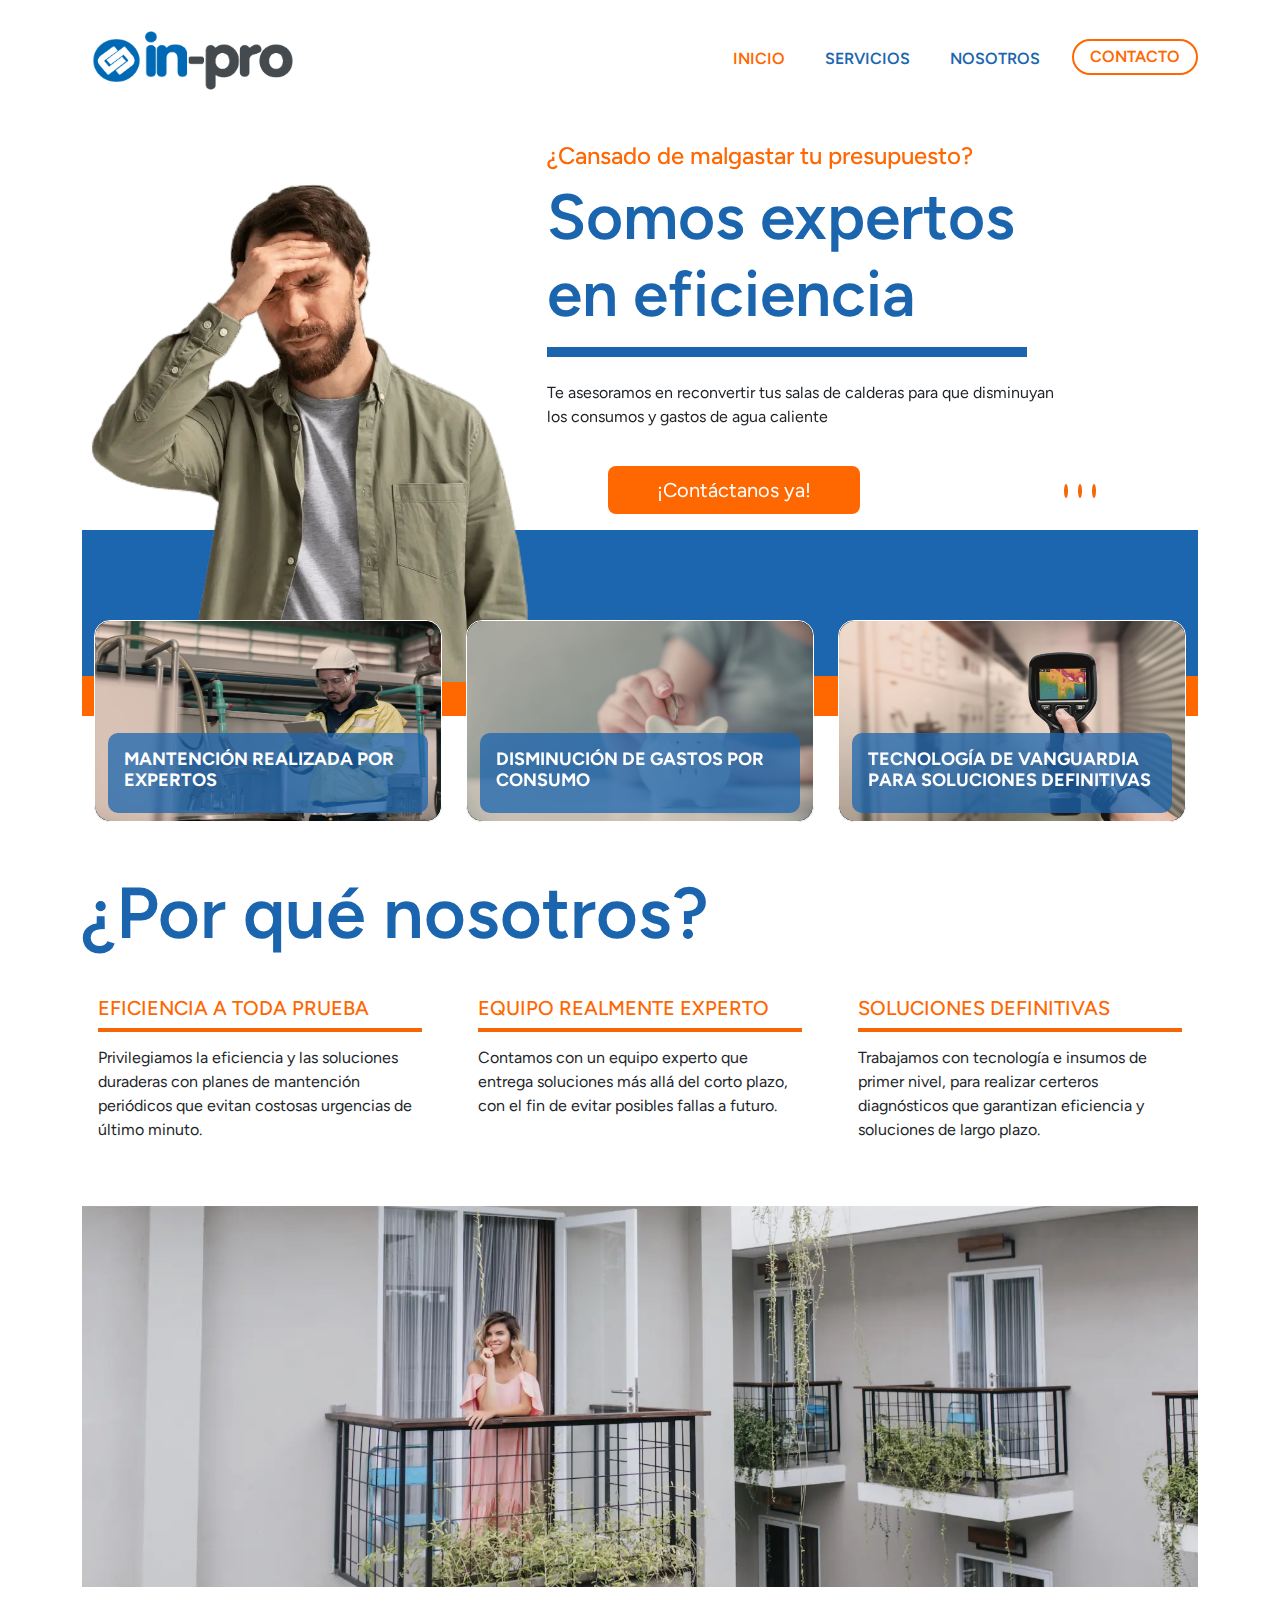
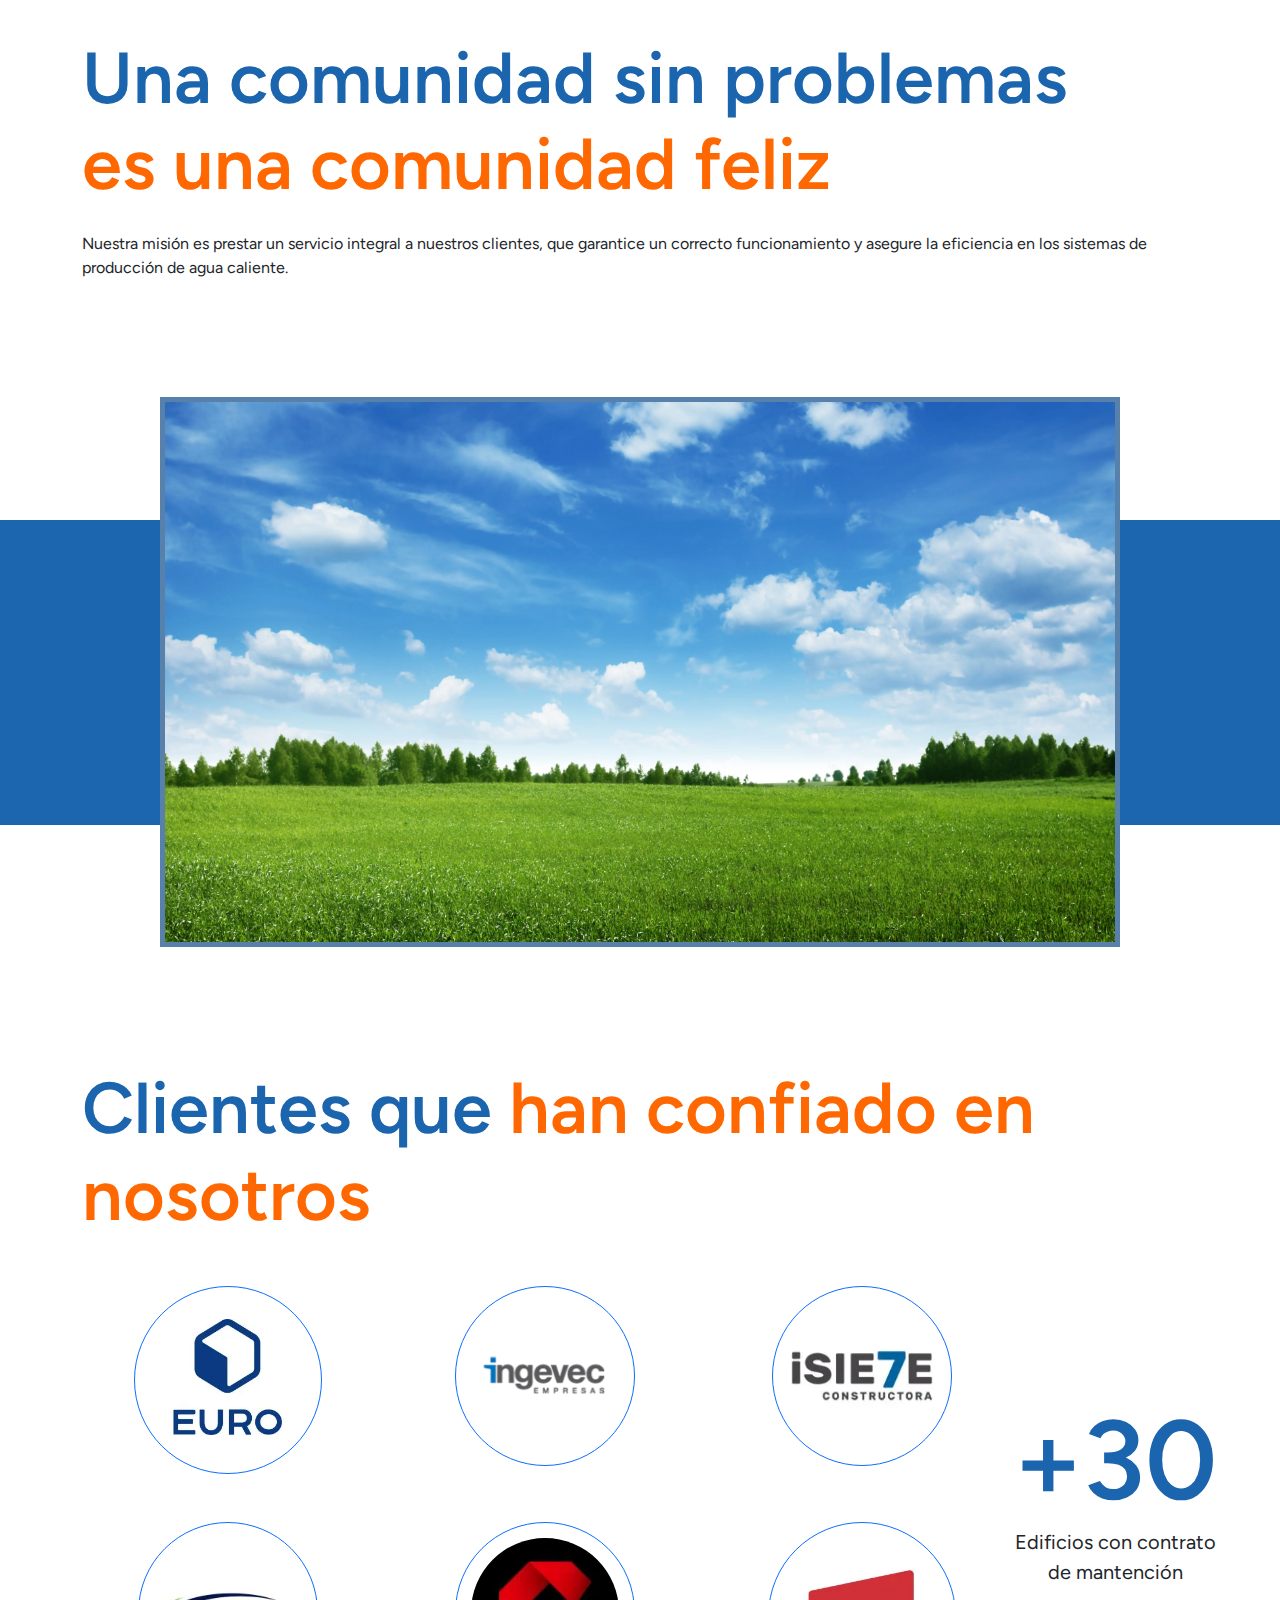
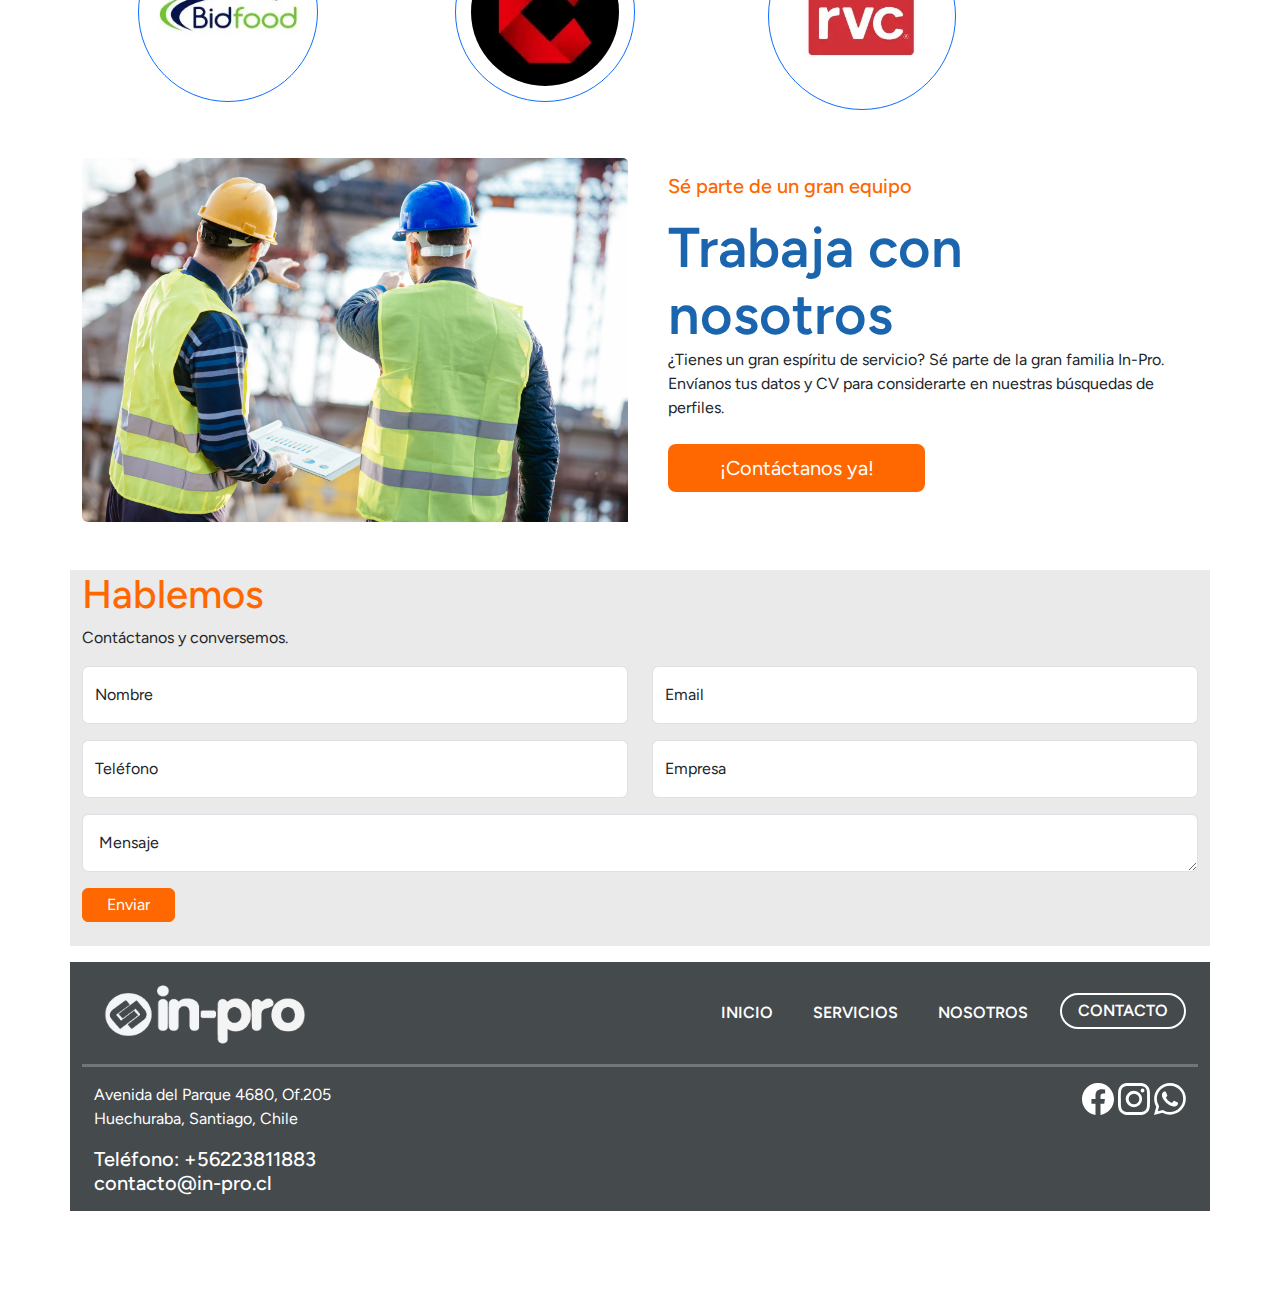
<file: index.html>
<!DOCTYPE html>
<html lang="es">
<head>
  <meta charset="UTF-8">
  <meta name="viewport" content="width=device-width, initial-scale=1.0">
  <title>In-Pro</title>
  <link href="https://cdn.jsdelivr.net/npm/bootstrap@5.3.0/dist/css/bootstrap.min.css" rel="stylesheet">
  <!-- <link href="https://fonts.googleapis.com/css2?family=Roboto:wght@400;700&display=swap" rel="stylesheet"> -->
  <link rel="preconnect" href="https://fonts.googleapis.com">
  <link rel="preconnect" href="https://fonts.gstatic.com" crossorigin>
  <link href="https://fonts.googleapis.com/css2?family=Figtree:ital,wght@0,300..900;1,300..900&display=swap" rel="stylesheet">
  <link href="./assets/css/main.css" rel="stylesheet">

  <script src="https://cdn.jsdelivr.net/npm/@popperjs/core@2.11.6/dist/umd/popper.min.js"></script>
  <script src="https://cdn.jsdelivr.net/npm/bootstrap@5.3.0/dist/js/bootstrap.min.js"></script>

  <style>
    .card-box-title-style{
      background-color: #1c65afbf;
      height: 60px;
      margin-top: 7rem;
      margin-left: 0.8rem;
      margin-right: 0.8rem;
      padding-bottom: 4rem;
      border-radius: 10px;
    }

    .text-primary3{
      color: white !important;
      font-weight: bolder !important;
      font-size: 18px !important;
    }
    
    @media (min-width: 1200px) {
      .display-1 {
          font-size: 7rem !important;
      }
    }

    .style-toggler{
      border-color: darkgray;
    }

    .navbar-toggler-icon {
      background-image: url("data:image/svg+xml,%3Csvg xmlns='http://www.w3.org/2000/svg' viewBox='0 0 30 30'%3E%3Cpath stroke='gray' stroke-linecap='round' stroke-miterlimit='10' stroke-width='2' d='M4 7h22M4 15h22M4 23h22'/%3E%3C/svg%3E");
    }

    .video-container2 {
      /* position: relative; */
      width: 100%;
      max-width: 960px;
      background-color: #5781ab;
      margin: auto;
      padding: 5px;
  }
  </style>

</head>
<body class="bg-white text-gray-800">

  <!-- Navbar -->
  <nav class="navbar navbar-expand-lg navbar-light bg-white py-3">
    <div class="container">
      <a class="navbar-brand" href="#">
        <img src="./assets/img/Inpro-Logo.png" alt="Logo" class="d-inline-block align-text-top logo-image">
        <!-- <span class="text-2xl fw-bold text-gray-700">in-pro</span> -->
      </a>
      <button class="navbar-toggler" type="button" data-bs-toggle="collapse" data-bs-target="#navbarNav" aria-controls="navbarNav" aria-expanded="false" aria-label="Toggle navigation">
        <span class="navbar-toggler-icon"></span>
      </button>
      <div class="collapse navbar-collapse" id="navbarNav">
        <ul class="navbar-nav ms-auto">
          <li class="nav-item">

            <a class="nav-link text-orange color-orange me-4  size-title-navbar" href="index.html">INICIO</a>
          </li>
          <li class="nav-item">
            <a class="nav-link text-primary me-4 color-blue-navbar size-title-navbar" href="servicios.html">SERVICIOS</a>
          </li>
          <li class="nav-item">
            <a class="nav-link text-primary me-4 color-blue-navbar size-title-navbar" href="nosotros.html">NOSOTROS</a>
          </li>
          <li class="nav-item">
            <a class="nav-link text-orange border border-orange rounded px-3 py-1 rounded-pill color-orange border-color-orange size-title-navbar border-2" href="#nosotros">CONTACTO</a>
          </li>
        </ul>
      </div>
    </div>
  </nav>

  <!-- Cuadro flotante de Whatsapp -->
  <!-- <div class="border whatsapp-card">
    <div class="whatsapp-icon">
      <img src="https://upload.wikimedia.org/wikipedia/commons/6/6b/WhatsApp.svg" alt="WhatsApp Icon">
    </div>
    <h5 class="fw-bold text-white whatsapp-title">¿Alguna duda?</h5>
    <p class="mb-0 text-white fw-light whatsapp-text">Comunícate aquí con nosotros</p>
  </div> -->

  <!-- Hero Section -->
  <!-- <section class="container d-flex flex-column flex-md-row align-items-start py-4">
    <div class="col-md-5">
      <img src="./assets/img/img1.png" alt="Persona preocupada" class="z-0 img-fluid mx-auto d-block height-img">
    </div>
    <div class="col-md-7 text-center text-md-start mt-md-0 align-top">
      <h2 class="fs-4 text-orange color-orange">¿Cansado de malgastar tu presupuesto?</h2>
      <h1 class="mt-2 display-2 fw-bold text-primary color-blue-title size-title-carousel">Somos expertos<br>en eficiencia</h1>
      <div class="blue-row"></div>        
      <p class="mt-4 size-content-txt-carousel">Te asesoramos en reconvertir tus salas de calderas para que disminuyan los consumos y gastos de agua caliente</p>
      <button class="btn btn-lg btn-orange px-5 mt-4">¡Contáctanos ya!</button>
    </div>
  </section> -->

  <!-- CAROUSEL -->
  <!-- <div id="carouselExampleDark" class="carousel carousel-dark slide"> -->
    <div id="carouselExampleDark" class="carousel carousel-dark slide" data-bs-ride="carousel">
      <!-- <div class="carousel-indicators">
        <button type="button" data-bs-target="#carouselExampleDark" data-bs-slide-to="0" class="active" aria-current="true" aria-label="Slide 1"></button>
        <button type="button" data-bs-target="#carouselExampleDark" data-bs-slide-to="1" aria-label="Slide 2"></button>
        <button type="button" data-bs-target="#carouselExampleDark" data-bs-slide-to="2" aria-label="Slide 3"></button>
      </div> -->
      <div class="carousel-inner">
        <div class="carousel-item active" data-bs-interval="2000">
          <!-- <img src="./assets/img/Inpro-Logo.png" class="d-block w-100" alt="...">
          <div class="carousel-caption d-none d-md-block">
            <h5>First slide label</h5>
            <p>Some representative placeholder content for the first slide.</p>
          </div> -->
  
          <section class="container d-flex flex-column flex-md-row align-items-start py-4">
            <div class="col-md-5">
              <!-- <img src="./assets/img/img_1.png" alt="Persona preocupada" class="z-0 img-fluid mx-auto d-block height-img"> -->
              <img src="./assets/img/img_1.webp" alt="Persona preocupada" class="z-0 img-fluid mx-auto d-block height-img">
            </div>
            <div class="col-md-7 text-center text-md-start mt-md-0 align-top">
              <h2 class="fs-4 text-orange color-orange">¿Cansado de malgastar tu presupuesto?</h2>
              <h1 class="mt-2 display-12 fw-bold text-primary color-blue-title size-title-carousel">Somos expertos<br>en eficiencia</h1>
              <!-- Franja azul -->
              <div class="blue-row"></div>
                
              <p class="mt-4 size-content-txt-carousel">Te asesoramos en reconvertir tus salas de calderas para que disminuyan los consumos y gastos de agua caliente</p>
              <!-- <p class="mt-4 text-secondary">Te asesoramos en reconvertir tus salas de calderas para que disminuyan los consumos y gastos de agua caliente</p> -->
              <!-- <button class="btn btn-lg btn-orange px-5 mt-4">¡Contáctanos ya!</button> -->
            </div>
          </section>
  
        </div>
        <div class="carousel-item" data-bs-interval="2000">
          <section class="container d-flex flex-column flex-md-row align-items-start py-4">
            <div class="col-md-5">
              <!-- <img src="./assets/img/img_2.png" alt="Persona preocupada" class="z-0 img-fluid mx-auto d-block height-img"> -->
              <img src="./assets/img/img_2.webp" alt="Persona preocupada" class="z-0 img-fluid mx-auto d-block height-img">
            </div>
            <div class="col-md-7 text-center text-md-start mt-md-0 align-top">
              <h2 class="fs-4 text-orange color-orange">¿Cansado de problemas con el agua caliente?</h2>
              <h1 class="mt-2 display-12 fw-bold text-primary color-blue-title size-title-carousel">Expertos en producción<br>de agua caliente</h1>
              <!-- Franja azul -->
              <div class="blue-row"></div>
                
              <p class="mt-4 size-content-txt-carousel">Contamos con vasta experiencia en el diseño, montaje y mantención de sistemas de producción de agua caliente</p>
              <!-- <p class="mt-4 text-secondary">Te asesoramos en reconvertir tus salas de calderas para que disminuyan los consumos y gastos de agua caliente</p> -->
              <!-- <button class="btn btn-lg btn-orange px-5 mt-4">¡Contáctanos ya!</button> -->
            </div>
          </section>
        </div>
        <div class="carousel-item" data-bs-interval="2000">
          <section class="container d-flex flex-column flex-md-row align-items-start py-4">
            <div class="col-md-5">
              <!-- <img src="./assets/img/img_3.png" alt="Persona preocupada" class="z-0 img-fluid mx-auto d-block height-img"> -->
              <img src="./assets/img/img_3.webp" alt="Persona preocupada" class="z-0 img-fluid mx-auto d-block height-img">
            </div>
            <div class="col-md-7 text-center text-md-start mt-md-0 align-top">
              <h2 class="fs-4 text-orange color-orange">¿Cansado de reparaciones urgentes?</h2>
              <h1 class="mt-2 display-12 fw-bold text-primary color-blue-title size-title-carousel">Contamos con<br>tecnología de punta</h1>
              <!-- Franja azul -->
              <div class="blue-row"></div>
                
              <p class="mt-4 size-content-txt-carousel">Contamos con tecnología de vanguardia, lo que nos permite diagnosticas las fallas y asegurar soluciones definitivas</p>
              <!-- <p class="mt-4 text-secondary">Te asesoramos en reconvertir tus salas de calderas para que disminuyan los consumos y gastos de agua caliente</p> -->
              <!-- <button class="btn btn-lg btn-orange px-5 mt-4">¡Contáctanos ya!</button> -->
            </div>
          </section>
        </div>
  
        <!-- <div class="row">
          <button class="btn btn-lg btn-orange px-5 mt-4">¡Contáctanos ya!</button>
          <div class="carousel-indicators">
            <button type="button" data-bs-target="#carouselExampleDark" data-bs-slide-to="0" class="active" aria-current="true" aria-label="Slide 1"></button>
            <button type="button" data-bs-target="#carouselExampleDark" data-bs-slide-to="1" aria-label="Slide 2"></button>
            <button type="button" data-bs-target="#carouselExampleDark" data-bs-slide-to="2" aria-label="Slide 3"></button>
          </div>
        </div> -->
        <!-- Contenedor del Botón y los Indicadores del Carrusel -->
        <div class="carousel-footer">
          <!-- <button class="btn btn-orange">¡Contáctanos ya!</button> -->
          <div class="container">
            <div class="col-md-6">
             <!-- <div class="carousel-indicators-btn"> -->
                <button class="btn btn-lg btn-orange px-5 mt-4" style="position: absolute !important; left: 38rem !important; bottom: 12rem !important;">¡Contáctanos ya!</button>
              <!-- <div> -->
            </div>
            <div class="col-md-6">
              <div class="carousel-indicators">
                <button type="button" data-bs-target="#carouselExampleDark" data-bs-slide-to="0" class="active" aria-current="true" aria-label="Slide 1"></button>
                <button type="button" data-bs-target="#carouselExampleDark" data-bs-slide-to="1" aria-label="Slide 2"></button>
                <button type="button" data-bs-target="#carouselExampleDark" data-bs-slide-to="2" aria-label="Slide 3"></button>
              </div> 
            </div>
          </div>  
        </div>
  
      </div>
      <!-- <button class="carousel-control-prev" type="button" data-bs-target="#carouselExampleDark" data-bs-slide="prev">
        <span class="carousel-control-prev-icon" aria-hidden="true"></span>
        <span class="visually-hidden">Previous</span>
      </button>
      <button class="carousel-control-next" type="button" data-bs-target="#carouselExampleDark" data-bs-slide="next">
        <span class="carousel-control-next-icon" aria-hidden="true"></span>
        <span class="visually-hidden">Next</span>
      </button> -->
    </div>

  <div class="container">
    <div class="z-n1 color-footer-carousel-blue py-6 d-flex align-items-center text-gray-700 fw-bold mt-negative-blue-row">&nbsp;</div>
    <div class="z-0 color-footer-carousel-orange py-2 d-flex align-items-center text-gray-700 fw-bold">&nbsp;</div>
  </div>
  
  <div class="d-flex justify-content-center align-items-center full-height">
    <div class="container row row-cols-1 row-cols-md-3 g-4">
      <div class="col">
        <div class="card text-bg-dark card-style">
          <!-- <img src="./assets/img/img__4.jpg" class="card-img" alt="..."> -->
          <img src="./assets/img/img__4.webp" class="card-img" alt="...">
          <div class="card-img-overlay card-box-title-style">
            <h5 class="card-title text-primary3">MANTENCIÓN REALIZADA POR EXPERTOS</h5>
            <!-- <h5 class="card-title mt-8 text-primary2">MANTENCIÓN REALIZADA POR EXPERTOS</h5> -->
            <!-- <span class="badge card-title mt-8 text-bg-primary">MANTENCIÓN REALIZADA POR EXPERTOS</span> -->
            <!-- <span class="badge text-bg-primary">
              <h5 class="card-title mt-8 text-primary2">MANTENCIÓN REALIZADA POR EXPERTOS</h5>
            </span> -->
            <!-- <p class="card-text">This is a wider card with supporting text below as a natural lead-in to additional content. This content is a little bit longer.</p>
            <p class="card-text"><small>Last updated 3 mins ago</small></p> -->
          </div>
        </div>
      </div>
      <div class="col">
        <div class="card text-bg-dark card-style">
          <!-- <img src="./assets/img/img__5.jpg" class="card-img" alt="..."> -->
          <img src="./assets/img/img__5.webp" class="card-img" alt="...">
          <div class="card-img-overlay card-box-title-style">
            <h5 class="card-title text-primary3">DISMINUCIÓN DE GASTOS POR CONSUMO</h5>
            <!-- <p class="card-text">This is a wider card with supporting text below as a natural lead-in to additional content. This content is a little bit longer.</p>
            <p class="card-text"><small>Last updated 3 mins ago</small></p> -->
          </div>
        </div>
      </div>
      <div class="col">
        <div class="card text-bg-dark card-style">
          <!-- <img src="./assets/img/img__6.jpg" class="card-img" alt="..."> -->
          <img src="./assets/img/img__6.webp" class="card-img" alt="...">
          <div class="card-img-overlay card-box-title-style">
            <h5 class="card-title text-primary3">TECNOLOGÍA DE VANGUARDIA PARA SOLUCIONES DEFINITIVAS</h5>
            <!-- <p class="card-text">This is a wider card with supporting text below as a natural lead-in to additional content. This content is a little bit longer.</p>
            <p class="card-text"><small>Last updated 3 mins ago</small></p> -->
          </div>
        </div>
      </div>
    </div>
  </div>
  <!-- Footer -->
  <!-- <footer class="bg-light-blue py-5">
    <div class="container d-flex flex-column flex-md-row justify-content-between align-items-center">
      <div class="d-flex mb-4 mb-md-0">
        <div class="p-2 bg-gray-300"></div>
        <div class="p-2 bg-gray-300"></div>
        <div class="p-2 bg-gray-300"></div>
        <div class="p-2 bg-gray-300"></div>
      </div>
      <div class="d-flex align-items-center text-gray-700 fw-bold">
        <span>¿Alguna duda?</span>
        <a href="#" class="btn btn-success ms-3 d-flex align-items-center">
          <span>Comunícate aquí con nosotros</span>
          <svg xmlns="http://www.w3.org/2000/svg" fill="none" viewBox="0 0 24 24" stroke="currentColor" class="ms-2" width="24" height="24">
            <path stroke-linecap="round" stroke-linejoin="round" stroke-width="2" d="M3 10h2a1 1 0 011 1v6a1 1 0 01-1 1H3a1 1 0 01-1-1v-6a1 1 0 011-1zM8 10h3v3H8v-3zM14 10h2a1 1 0 011 1v6a1 1 0 01-1 1h-2a1 1 0 01-1-1v-6a1 1 0 011-1zM19 10h3v3h-3v-3z" />
          </svg>
        </a>
      </div>
    </div>
  </footer> -->

  <!-- POR QUE NOSOTROS -->

  <div class="container mt-5 mb-5">
    <h1 class="mt-2 mb-4 display-2 fw-bold text-primary color-blue-title size-title-carousel">¿Por qué nosotros?</h1>

    <div class="row">

      <div class="col-sm-4 mb-2 mb-sm-0">
        <div class="card border border-0">
          <div class="card-body">
            <h5 class="card-title color-orange">EFICIENCIA A TODA PRUEBA</h5>
            <div class="orange-row"></div>
            <p class="card-text">Privilegiamos la eficiencia y las soluciones duraderas con planes de mantención periódicos que evitan costosas urgencias de último minuto.</p>
          </div>
        </div>
      </div>

      <div class="col-sm-4">
        <div class="card border border-0">
          <div class="card-body">
            <h5 class="card-title color-orange">EQUIPO REALMENTE EXPERTO</h5>
            <div class="orange-row"></div>
            <p class="card-text">Contamos con un equipo experto que entrega soluciones más allá del corto plazo, con el fin de evitar posibles fallas a futuro.</p>
          </div>
        </div>
      </div>

      <div class="col-sm-4">
        <div class="card border border-0">
          <div class="card-body">
            <h5 class="card-title color-orange">SOLUCIONES DEFINITIVAS</h5>
            <div class="orange-row"></div>
            <p class="card-text">Trabajamos con tecnología e insumos de primer nivel, para realizar certeros diagnósticos que garantizan eficiencia y soluciones de largo plazo.</p>
          </div>
        </div>
      </div>

    </div>

  </div>

<!-- IMAGEN UNA COMUNIDAD SIN PROBLEMAS... -->
<div class="container">
  <!-- <img src="./assets/img/img7.png" class="img-fluid" alt="..."> -->
  <img src="./assets/img/img7.webp" class="img-fluid" alt="...">

  <h1 class="mt-5 display-2 fw-bold text-primary color-blue-title size-title-carousel mb-md-0" >Una comunidad sin problemas</h1>
  <h1 class="mb-4 display-2 fw-bold text-primary color-orange size-title-carousel">es una comunidad feliz</h1>

  <p>
    <!-- Nuestra misión es prestar un servicio integral, de asesorías, proyectos, ejecución y mantención de instalaciones constructoras, inmobiliarias y empresas de todo tipo que requieran de diseño o ejecución, de instalaciones. -->
    Nuestra misión es prestar un servicio integral a nuestros clientes, que garantice un correcto funcionamiento y asegure la eficiencia en los sistemas de producción de agua caliente.
  </p>

</div>

<!-- BARRA AZUL Y VIDEO-->

<div class="color-footer-carousel-blue py-11 d-flex align-items-center text-gray-700 fw-bold mt-15 mb-15 position-relative">
  &nbsp;
  <div class="position-absolute top-50 start-50 translate-middle video-container2">
    <!-- Logo y Título en la esquina superior izquierda -->
    <!-- <div class="video-header">
      <img src="https://via.placeholder.com/50" alt="Inpro Logo">
      <h4>Presentación Inpro</h4>
    </div> -->
  
    <!-- Visor de YouTube -->

    <!-- <iframe width="100%" height="540" src="https://www.youtube.com/embed/frHMIT0hkCI"  -->

    <!-- <iframe width="100%" height="540" src="./assets/img/video2.mp4" 
            title="Presentación Inpro" frameborder="0" 
            allow="accelerometer; autoplay; clipboard-write; encrypted-media; gyroscope; picture-in-picture; web-share" 
            allowfullscreen>
    </iframe> -->

    <!-- <img src="./assets/img/img_video.jpg" alt="Presentación Inpro" style="width: 100%; height: 540px; object-fit: cover;" /> -->
    <img src="./assets/img/img_video.webp" alt="Presentación Inpro" style="width: 100%; height: 540px; object-fit: cover;" />

  </div>

</div>

<!-- CLIENTES QUE CONFIAN -->

<div class="container">
  <h1 class="mt-5 display-2 fw-bold text-primary color-blue-title size-title-carousel mb-md-0" >
    <span class="color-blue-title">Clientes que </span> 
    <span class="color-orange">han confiado en nosotros</span>
  </h1>
</div>

<!-- POR QUE NOSOTROS -->

<div class="container mt-5 mb-5">

  <div class="row">
    <div class="col-md-10">
      <div class="row justify-content-center">
    
        <div class="col-sm-4 mb-2 mb-sm-0 text-center">
          <div class="border border-primary rounded-circle" style="/* padding: 0px; */width: 11.75rem;height: 11.75rem;display: inline-block;">
            <!-- <img src="./assets/img/logos_clientes/eurocl_logo.jpeg" alt="eurocl logo" style="width: 7.25rem;height: 11.25rem;object-fit: contain;"> -->
            <img src="./assets/img/logos_clientes/eurocl_logo.webp" alt="eurocl logo" style="width: 7.25rem;height: 11.25rem;object-fit: contain;">
          </div>
        </div>
    
        <div class="col-sm-4 mb-2 mb-sm-0 text-center">
          <div class="border border-0">
            <!-- <img src="./assets/img/logos_clientes/ingevec2_logo.png" class="rounded-circle border border-primary" alt="..." style="padding: 0.938rem !important; width: 11.25rem !important; height: 11.25rem !important;"> -->
            <img src="./assets/img/logos_clientes/ingevec2_logo.webp" class="rounded-circle border border-primary" alt="..." style="padding: 0.938rem !important; width: 11.25rem !important; height: 11.25rem !important;">
          </div>
        </div>
    
        <div class="col-sm-4 mb-2 mb-sm-0 text-center">
          <div class="border border-0">
            <!-- <img src="./assets/img/logos_clientes/isie7e_logo.jpeg" class="rounded-circle border border-primary" alt="..." style="padding: 0.938rem !important; width: 11.25rem !important; height: 11.25rem !important;"> -->
            <img src="./assets/img/logos_clientes/isie7e_logo.webp" class="rounded-circle border border-primary" alt="..." style="padding: 0.938rem !important; width: 11.25rem !important; height: 11.25rem !important;">
          </div>
        </div>
    
      </div>
    
      <div class="row justify-content-center mt-5">
    
        <div class="col-sm-4 mb-2 mb-sm-0 text-center">
          <div class="border border-0">
            <!-- <img src="./assets/img/logos_clientes/bidfood_logo.jpeg" class="rounded-circle border border-primary" alt="..." style="padding: 0.938rem !important; width: 11.25rem !important; height: 11.25rem !important;"> -->
            <img src="./assets/img/logos_clientes/bidfood_logo.webp" class="rounded-circle border border-primary" alt="..." style="padding: 0.938rem !important; width: 11.25rem !important; height: 11.25rem !important;">
          </div>
        </div>
    
        <div class="col-sm-4 mb-2 mb-sm-0 text-center">
          <div class="border border-0">
            <!-- <img src="./assets/img/logos_clientes/copahue_logo.jpeg" class="rounded-circle border border-primary" alt="..." style="padding: 0.938rem !important; width: 11.25rem !important; height: 11.25rem !important;"> -->
            <img src="./assets/img/logos_clientes/copahue_logo.webp" class="rounded-circle border border-primary" alt="..." style="padding: 0.938rem !important; width: 11.25rem !important; height: 11.25rem !important;">
          </div>
        </div>
    
        <div class="col-sm-4 mb-2 mb-sm-0 text-center">
          <div class="border border-primary rounded-circle" style="/* padding: 0px; */width: 11.75rem;height: 11.75rem;display: inline-block;">
            <!-- <img src="./assets/img/logos_clientes/rvc_logo.jpeg" alt="eurocl logo" style="width: 7.25rem;height: 11.25rem;object-fit: contain;"> -->
            <img src="./assets/img/logos_clientes/rvc_logo.webp" alt="eurocl logo" style="width: 7.25rem;height: 11.25rem;object-fit: contain;">
          </div>
        </div>
    
      </div>
    </div>
    <div class="col-md-2 d-flex justify-content-center align-items-center" style="height: 424px;">
      <div class="text-center">
        <h1 class="display-1 fw-bold text-primary color-blue-title size-title-carousel mb-md-0" >+30</h1>
        <p class="fs-5">
          Edificios con contrato<br>de mantención
        </p>
        
      </div>
    </div>
  </div>

  <!-- <div class="row justify-content-center">

    <div class="col-sm-4 mb-2 mb-sm-0 text-center">
      <div class="border border-primary rounded-circle" style="/* padding: 0px; */width: 11.75rem;height: 11.75rem;display: inline-block;">
        <img src="./assets/img/logos_clientes/eurocl_logo.jpeg" alt="eurocl logo" style="width: 7.25rem;height: 11.25rem;object-fit: contain;">
      </div>
    </div>

    <div class="col-sm-4 mb-2 mb-sm-0 text-center">
      <div class="border border-0">
        <img src="./assets/img/logos_clientes/ingevec2_logo.png" class="rounded-circle border border-primary" alt="..." style="padding: 0.938rem !important; width: 11.25rem !important; height: 11.25rem !important;">
      </div>
    </div>

    <div class="col-sm-4 mb-2 mb-sm-0 text-center">
      <div class="border border-0">
        <img src="./assets/img/logos_clientes/isie7e_logo.jpeg" class="rounded-circle border border-primary" alt="..." style="padding: 0.938rem !important; width: 11.25rem !important; height: 11.25rem !important;">
      </div>
    </div>

  </div>

  <div class="row justify-content-center mt-5">

    <div class="col-sm-4 mb-2 mb-sm-0 text-center">
      <div class="border border-0">
        <img src="./assets/img/logos_clientes/bidfood_logo.jpeg" class="rounded-circle border border-primary" alt="..." style="padding: 0.938rem !important; width: 11.25rem !important; height: 11.25rem !important;">
      </div>
    </div>

    <div class="col-sm-4 mb-2 mb-sm-0 text-center">
      <div class="border border-0">
        <img src="./assets/img/logos_clientes/copahue_logo.jpeg" class="rounded-circle border border-primary" alt="..." style="padding: 0.938rem !important; width: 11.25rem !important; height: 11.25rem !important;">
      </div>
    </div>

    <div class="col-sm-4 mb-2 mb-sm-0 text-center">
      <div class="border border-primary rounded-circle" style="/* padding: 0px; */width: 11.75rem;height: 11.75rem;display: inline-block;">
        <img src="./assets/img/logos_clientes/rvc_logo.jpeg" alt="eurocl logo" style="width: 7.25rem;height: 11.25rem;object-fit: contain;">
      </div>
    </div>

  </div> -->

</div>



<!-- TRABAJA CON NOSOTROS -->

<div class="container mt-5 mb-5">

  <div class="row">

    <div class="col-sm-6 mb-2 mb-sm-0">
      <div class="card border border-0">
        <!-- <img src="./assets/img/img_8.jpg" class="card-img-top img-fluid rounded-start" alt="..."> -->
        <img src="./assets/img/img_8.webp" class="card-img-top img-fluid rounded-start" alt="...">
      </div>
    </div>

    <div class="col-sm-6">
      <div class="card border border-0">
        <div class="card-body">
          <h5 class="card-title color-orange">Sé parte de un gran equipo</h5>
          <h1 class="mt-3 display-4 fw-bold text-primary color-blue-title size-title-carousel mb-md-0" >Trabaja con nosotros</h1>
          <p class="card-text">¿Tienes un gran espíritu de servicio? Sé parte de la gran familia In-Pro. Envíanos tus datos y CV para considerarte en nuestras búsquedas de perfiles.</p>
          <div class="d-grid gap-2 col-sm-6 mt-4">
          <!-- <div class="d-grid gap-2 col-6 mx-auto"> -->
            <button class="btn btn-lg btn-orange" type="button">¡Contáctanos ya!</button>
          </div>
        </div>
      </div>
    </div>
  </div>
</div>


<a name="nosotros"></a>

  <div class="container align-items-center bg-gray-300" style="background-color: #eaeaea;">
    <p><h1 class="text-orange color-orange">Hablemos </h1>
      Contáctanos y conversemos.</p>
      <form action="" method="post">
        <div class="row">
          <div class="col-md-6">
            <div class="form-floating mb-3">
              <input type="Text" class="form-control" id="nombre" placeholder="">
              <label for="nombre">Nombre</label>
            </div>
          </div>
          <div class="col-md-6">
            <div class="form-floating mb-3">
              <input type="email" class="form-control" id="mail" placeholder="">
              <label for="mail">Email </label>
            </div>
          </div>
        </div>
        <div class="row">
          <div class="col-md-6">
            <div class="form-floating mb-3">
              <input type="Text" class="form-control" id="Telefono" placeholder="">
              <label for="telefono">Teléfono</label>
            </div>
          </div>
          <div class="col-md-6">
            <div class="form-floating mb-3">
              <input type="Text" class="form-control" id="empresa" placeholder="">
              <label for="empresa">Empresa</label>
            </div>
          </div>

        </div>
        <div class="row">
          <div class="form-floating">
            <textarea class="form-control" placeholder="" id="mensaje"></textarea>
            <label for="mensaje" style="padding: 1rem 1.75rem !important;">Mensaje</label>
          </div>
        </div>
        <p></p>
        <div class="row">
          <div class="col-md-6 ">
            <button type="submit" class="text-white border border-orange rounded px-3 py-1  color-white border-color-orange " style="background-color: #ff6801;"> &nbsp; Enviar &nbsp;</button>
          </div>

        </div>

      </form>
      <p><br></p>
  </div>

  <!-- Sección de Contacto -->
  <!-- <div id="contact">
    <h2>Contacto</h2>
    <p>Aquí va la información de contacto.</p>
  </div> -->


  <!-- NIBALDO -->

  <footer class="container bg-gray-300" style="background-color: #454a4d;">
    <nav class="navbar navbar-expand-lg navbar-light" style="background-color: #454a4d;">
      <div class="container">
        <a class="navbar-brand" href="#">
          <img src="./assets/img/Innpro-Logo-Blanco.png" alt="Logo" class="d-inline-block align-text-top logo-image">
          <!-- <img src="./assets/img/Inpro-Logo.png" alt="Logo" class="d-inline-block align-text-top logo-image"> -->
          <!-- <span class="text-2xl fw-bold text-gray-700">in-pro</span> -->
        </a>
        <button class="navbar-toggler style-toggler" type="button" data-bs-toggle="collapse" data-bs-target="#navbarNav" aria-controls="navbarNav" aria-expanded="false" aria-label="Toggle navigation">
          <span class="navbar-toggler-icon"></span>
        </button>
        <div class="collapse navbar-collapse" id="navbarNav">
          <ul class="navbar-nav ms-auto">
            <li class="nav-item">
              <a class="nav-link me-4 text-white size-title-navbar" href="#">INICIO</a>
            </li>
            <li class="nav-item">
              <a class="nav-link text-white me-4  size-title-navbar" href="servicios.html">SERVICIOS</a>
            </li>
            <li class="nav-item">
              <a class="nav-link text-white me-4  size-title-navbar" href="nosotros.html">NOSOTROS</a>
            </li>
            <li class="nav-item">
              <a class="nav-link text-white border border-white rounded px-3 py-1 rounded-pill color-white border-color-white size-title-navbar border-2" href="#nosotros">CONTACTO</a>
            </li>
          </ul>
        </div>
      </div>
    </nav>
    
    <div class="container">
      <div class="row">
        <hr class="border-3 border-color-white border-light bg-white "  >
      <div class="col">
        
        <p class="text-white">Avenida del Parque 4680, Of.205 <br>
        Huechuraba, Santiago, Chile</p>
  
        <p>
          <h5 class="text-white">
            Teléfono: +56223811883 <br>
            contacto@in-pro.cl
          </h5>
        </p>
      </div>
      <div class="col text-white" style="text-align: right;">
        <svg xmlns="http://www.w3.org/2000/svg" width="32" height="32" fill="currentColor" class="bi bi-facebook" viewBox="0 0 16 16">
          <path d="M16 8.049c0-4.446-3.582-8.05-8-8.05C3.58 0-.002 3.603-.002 8.05c0 4.017 2.926 7.347 6.75 7.951v-5.625h-2.03V8.05H6.75V6.275c0-2.017 1.195-3.131 3.022-3.131.876 0 1.791.157 1.791.157v1.98h-1.009c-.993 0-1.303.621-1.303 1.258v1.51h2.218l-.354 2.326H9.25V16c3.824-.604 6.75-3.934 6.75-7.951"/>
        </svg>
        <svg xmlns="http://www.w3.org/2000/svg" width="32" height="32" fill="currentColor" class="bi bi-instagram" viewBox="0 0 16 16">
          <path d="M8 0C5.829 0 5.556.01 4.703.048 3.85.088 3.269.222 2.76.42a3.9 3.9 0 0 0-1.417.923A3.9 3.9 0 0 0 .42 2.76C.222 3.268.087 3.85.048 4.7.01 5.555 0 5.827 0 8.001c0 2.172.01 2.444.048 3.297.04.852.174 1.433.372 1.942.205.526.478.972.923 1.417.444.445.89.719 1.416.923.51.198 1.09.333 1.942.372C5.555 15.99 5.827 16 8 16s2.444-.01 3.298-.048c.851-.04 1.434-.174 1.943-.372a3.9 3.9 0 0 0 1.416-.923c.445-.445.718-.891.923-1.417.197-.509.332-1.09.372-1.942C15.99 10.445 16 10.173 16 8s-.01-2.445-.048-3.299c-.04-.851-.175-1.433-.372-1.941a3.9 3.9 0 0 0-.923-1.417A3.9 3.9 0 0 0 13.24.42c-.51-.198-1.092-.333-1.943-.372C10.443.01 10.172 0 7.998 0zm-.717 1.442h.718c2.136 0 2.389.007 3.232.046.78.035 1.204.166 1.486.275.373.145.64.319.92.599s.453.546.598.92c.11.281.24.705.275 1.485.039.843.047 1.096.047 3.231s-.008 2.389-.047 3.232c-.035.78-.166 1.203-.275 1.485a2.5 2.5 0 0 1-.599.919c-.28.28-.546.453-.92.598-.28.11-.704.24-1.485.276-.843.038-1.096.047-3.232.047s-2.39-.009-3.233-.047c-.78-.036-1.203-.166-1.485-.276a2.5 2.5 0 0 1-.92-.598 2.5 2.5 0 0 1-.6-.92c-.109-.281-.24-.705-.275-1.485-.038-.843-.046-1.096-.046-3.233s.008-2.388.046-3.231c.036-.78.166-1.204.276-1.486.145-.373.319-.64.599-.92s.546-.453.92-.598c.282-.11.705-.24 1.485-.276.738-.034 1.024-.044 2.515-.045zm4.988 1.328a.96.96 0 1 0 0 1.92.96.96 0 0 0 0-1.92m-4.27 1.122a4.109 4.109 0 1 0 0 8.217 4.109 4.109 0 0 0 0-8.217m0 1.441a2.667 2.667 0 1 1 0 5.334 2.667 2.667 0 0 1 0-5.334"/>
        </svg>
        <svg xmlns="http://www.w3.org/2000/svg" width="32" height="32" fill="currentColor" class="bi bi-whatsapp" viewBox="0 0 16 16">
          <path d="M13.601 2.326A7.85 7.85 0 0 0 7.994 0C3.627 0 .068 3.558.064 7.926c0 1.399.366 2.76 1.057 3.965L0 16l4.204-1.102a7.9 7.9 0 0 0 3.79.965h.004c4.368 0 7.926-3.558 7.93-7.93A7.9 7.9 0 0 0 13.6 2.326zM7.994 14.521a6.6 6.6 0 0 1-3.356-.92l-.24-.144-2.494.654.666-2.433-.156-.251a6.56 6.56 0 0 1-1.007-3.505c0-3.626 2.957-6.584 6.591-6.584a6.56 6.56 0 0 1 4.66 1.931 6.56 6.56 0 0 1 1.928 4.66c-.004 3.639-2.961 6.592-6.592 6.592m3.615-4.934c-.197-.099-1.17-.578-1.353-.646-.182-.065-.315-.099-.445.099-.133.197-.513.646-.627.775-.114.133-.232.148-.43.05-.197-.1-.836-.308-1.592-.985-.59-.525-.985-1.175-1.103-1.372-.114-.198-.011-.304.088-.403.087-.088.197-.232.296-.346.1-.114.133-.198.198-.33.065-.134.034-.248-.015-.347-.05-.099-.445-1.076-.612-1.47-.16-.389-.323-.335-.445-.34-.114-.007-.247-.007-.38-.007a.73.73 0 0 0-.529.247c-.182.198-.691.677-.691 1.654s.71 1.916.81 2.049c.098.133 1.394 2.132 3.383 2.992.47.205.84.326 1.129.418.475.152.904.129 1.246.08.38-.058 1.171-.48 1.338-.943.164-.464.164-.86.114-.943-.049-.084-.182-.133-.38-.232"/>
        </svg>
      </div>
    </div>
    </div>
    
  
  
  
  </footer>

</body>
</html>
</file>
<file: assets/css/main.css>
body {
    /* font-family: 'Roboto', sans-serif; */
    font-family: "Figtree", sans-serif;
    font-optical-sizing: auto;
    font-weight: 400;
    font-style: normal;
    padding-bottom: 100px; /* Espacio para el cuadro flotante */
  }

  .bg-light-blue {
    background-color: #e5f6ff;
  }

  .logo-image{
    /* width: 134.14px;
    height: 48px; */
    width: 221px !important;
    height: 73px !important;
  }

  .color-orange{
    color: #FF6701 !important;
  }

  .border-color-orange{
    border-color: #FF6701 !important;
  }

  .color-blue-title{
    color: #1A65AE !important;
  }

  .color-blue-navbar{
    color: #1B66AF !important;
  }

  .size-title-carousel{
    font-weight: 600 !important;
  }

  .size-title-navbar{
    font-weight: 600 !important;
  }

  .btn-orange{
    color : white !important;
    background-color: #FF6701 !important;
  }

  .size-content-txt-carousel{
    width: 33rem !important;
  }

  .color-footer-carousel-blue{
    background-color: #1C65AF;
  }

  .color-footer-carousel-orange{
    background-color: #FF6701;
  }

  .py-6 {
    padding-top: 3.8rem !important;
    padding-bottom: 3.8rem !important;
  }

  .py-11 {
    padding-top: 8.8rem !important;
    padding-bottom: 8.8rem !important;
  }

  .height-img{
    height: 540px !important;
  }

  .blue-row{
    background-color: #1A65AE !important; 
    height: 0.6rem !important; 
    width: 30rem !important; 
    margin: 15px 0 !important;
  }

  .mt-negative-blue-row{
    /* margin-top: -6rem !important; */
    margin-top: -11rem !important;
  }

  .whatsapp-card {
    position: fixed;
    bottom: 20px;
    /* right: 20px; */
    right: 5rem;
    padding: 15px;
    /* background-color: #f8f9fa; */
    background-color: #454A4D;
    /* color: white !important; */
    border-radius: 8px;
    box-shadow: 0 4px 6px rgba(0, 0, 0, 0.1);
    max-width: 320px;
    z-index: 1000;
    transition: opacity 0.3s ease-in-out;
    /* ======== */
    /* margin-top: -6px; */
  }
  .whatsapp-card.hidden {
    opacity: 0;
    pointer-events: none;
  }
  
  /* .whatsapp-icon {
    position: absolute;
    top: -15px;
    right: 10px;
    background-color: #25d366;
    padding: 10px;
    border-radius: 50%;
    box-shadow: 0 4px 6px rgba(0, 0, 0, 0.1);
  } */

  .whatsapp-icon {
    position: absolute;
    top: -19px;
    /* right: -15px; */
    right: 10px;
    /* background-color: #25d366; */
    /* padding: 10px; */
    /* border-radius: 50%; */
    /* box-shadow: 0 4px 6px rgba(0, 0, 0, 0.1); */
  }

  .whatsapp-icon img {
    width: 48px;
    height: 48px;
  }

  .whatsapp-title{
    margin-top: -6px;
    margin-bottom: 3px;
  }

  .whatsapp-text{
    margin-bottom: -6px;
  }
  
  .carousel-indicators {
    display: flex !important;
    justify-content: center !important;
    gap: 10px !important;
    list-style: none !important;
    padding: 0 !important;
    margin-top: 20px !important;
    /* position: unset !important; */
    /* bottom: 7rem !important; */
    bottom: 12rem !important;
    left: 55rem !important;
  }

  .carousel-indicators-btn {
    /* display: flex !important;
    justify-content: center !important;
    gap: 10px !important;
    list-style: none !important;
    padding: 0 !important;
    margin-top: 20px !important; */
    position: absolute !important;
    /* bottom: 7rem !important; */
    bottom: 12rem !important;
    left: 38rem !important;
  }

  .carousel-indicators button {
    width: 10px !important;
    height: 10px !important;
    background-color: #fff !important; /* Color de fondo blanco */
    border: 2px solid #F56706 !important; /* Borde naranja */
    border-radius: 50% !important; /* Forma circular */
    cursor: pointer !important;
    transition: background-color 0.3s ease-in-out, border-color 0.3s ease-in-out !important;
    opacity: 1 !important;
    margin-right: 0px !important;
    margin-left: 0px !important;
  }
  .carousel-indicators .active {
    background-color: #F56706 !important; /* Color de fondo naranja cuando está activo */
    border-color: #F56706 !important; /* Borde coincide con el fondo cuando está activo */
  }

  .carousel-inner {
    position: relative !important;
  }
  .carousel-footer {
    /* position: absolute !important;
    bottom: 140px !important;
    left: 52rem !important;
    right: 18rem !important; */
    display: flex !important;
    justify-content: space-between !important;
    align-items: center !important;
    padding: 0 20px !important;
  }

  /* .btn-orange {
    background-color: #F56706;
    color: #fff;
    border-radius: 50px;
    padding: 10px 20px;
    border: none;
    transition: background-color 0.3s ease-in-out;
  } */
  .btn-orange:hover {
    background-color: #e55e00;
  }

  /* .carousel-indicators button {
    width: 15px !important;
    height: 15px !important;
    background-color: #ffa500 !important;
    border-radius: 50% !important;
    cursor: pointer !important;
    border: none !important;
    transition: background-color 0.3s ease-in-out !important;
  }
  .carousel-indicators .active {
    background-color: #ff6700 !important;
  } */

  #contact {
    height: 400px; /* Simula una sección de contacto */
    margin-top: 50px;
    background-color: #f1f1f1;
    padding: 20px;
    text-align: center;
  }

  .full-height {
    /* height: 100vh;  */
    margin-top: -6rem !important; 
  }

  .card-img{
    /* width: 375px !important; */
    height: 200px !important;
    border-radius: 1rem !important;
    /* filter: blur(1px)  brightness(80%) !important; */
    filter: brightness(80%) sepia(40%) hue-rotate(-20deg) !important;
    /*filter: blur(1px) brightness(80%) sepia(40%) hue-rotate(-20deg) !important;*/
    /* filter: blur(1px) brightness(70%) sepia(80%) !important; */
  }

  .text-primary2 {
    color: #072b50 !important;
    /* text-shadow: 2px 2px 0px #fff, -2px -2px 0px #fff, 2px -2px 0px #fff, -2px 2px 0px #fff; */
    text-shadow: 1px 1px 2px rgba(255, 255, 255, 0.8);
    font-weight: bolder !important;
  }

  .mt-8 {
    margin-top: 7rem !important;
  }

  .card-style{
    border-color: white !important;
    border-radius: 16px !important;
    /* width: 22rem !important;
    height: 12.7rem !important; */
  }

  .orange-row{
    background-color: #F56706 !important;
    height: 0.25rem !important;
    margin-bottom: 14px !important;
  }

  /* Estilo para la sección de video */
  .video-container {
    position: relative;
    width: 100%;
    max-width: 960px; 
    background-color: #333;
    margin: auto;
    padding: 20px 0;
  }

  /* Estilo para el logo y texto en la esquina superior izquierda */
  .video-header {
    position: absolute;
    top: 20px;
    left: 20px;
    display: flex;
    align-items: center;
    color: white;
    z-index: 10;
  }

  .video-header img {
    width: 50px;
    height: auto;
    margin-right: 10px;
  }

  .video-header h4 {
    margin: 0;
    font-size: 1.2rem;
    color: white;
  }

  /* Estilo para la franja azul */
  .blue-stripe {
    background-color: #0D68B1;
    height: 50px;
    width: 100%;
    position: absolute;
    left: 0;
    right: 0;
    bottom: -50px;
    z-index: -1;
  }

  .blue-bar {
    background-color: #007bff;
    height: 100px; /* Altura de la franja azul */
    position: relative;
    z-index: 1;
    margin-top: -50px; /* Para superponer la franja azul al video */
}
/* .video-container {
    position: relative;
    z-index: 2;
} */
.video-frame {
    width: 100%;
    height: 500px; /* Altura del video */
    border: none;
}

.mt-15{
  margin-top: 15rem !important;
}

.mb-15{
  margin-bottom: 15rem !important;
}

.img-logos-clientes{
  width: 11.25rem !important;
  height: 11.25rem !important;
}

.display-12{
  font-size: 4rem !important;
}


@media (max-width: 768px) {
  .height-img {
    height: auto !important; /* Permite que la imagen se ajuste automáticamente en pantallas pequeñas */
    max-width: 100% !important;
  }

  .size-content-txt-carousel {
    width: 100% !important; /* Ajusta el texto a 100% del contenedor */
    font-size: 1rem !important; /* Reduce el tamaño de fuente para pantallas pequeñas */
  }

  .display-12 {
    font-size: 2.5rem !important; /* Reduce el tamaño del título para móviles */
  }

  .carousel-footer button {
    left: 1rem !important;
    bottom: 2rem !important; /* Reajusta el botón en pantallas pequeñas */
  }

  .carousel-indicators {
    left: auto !important;
    bottom: 1rem !important;
    right: 0 !important;
    justify-content: center !important;
  }

  .blue-row {
    width: 100% !important; /* La franja azul se adapta a pantallas pequeñas */
  }

  .mt-negative-blue-row{
    /* margin-top: -6rem !important; */
    margin-top: 0rem !important;
  }

  /* #carouselExampleDark{
    height: 55rem !important;
  } */

  .carousel-item{
    height: 57rem !important;
  }

  .btn-orange {
    padding: 0.5rem 2rem !important; /* Botón más pequeño en móviles */
    font-size: 1rem !important;
  }

  .d-flex {
    flex-direction: column !important; /* Alinea las imágenes y texto en una sola columna */
  }

}

img {
  max-width: 100%;
  height: auto;
}
</file>
